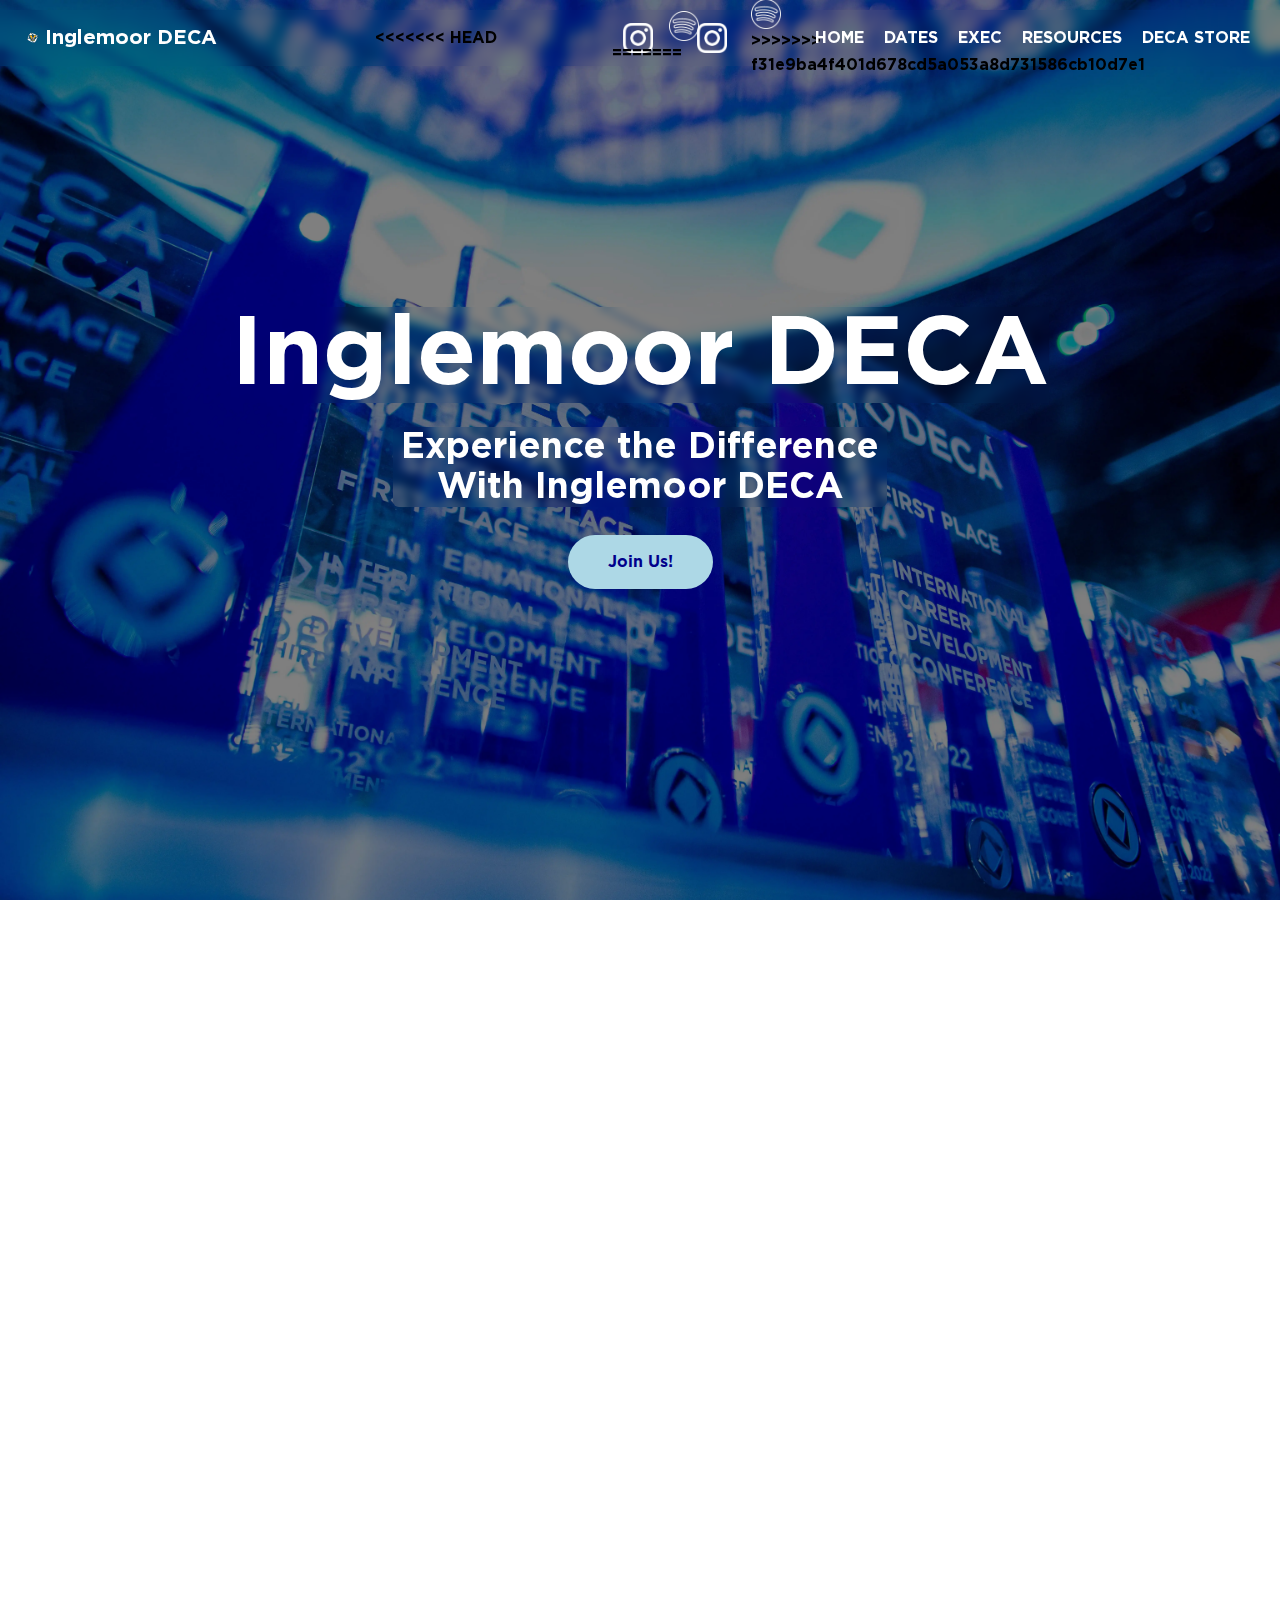
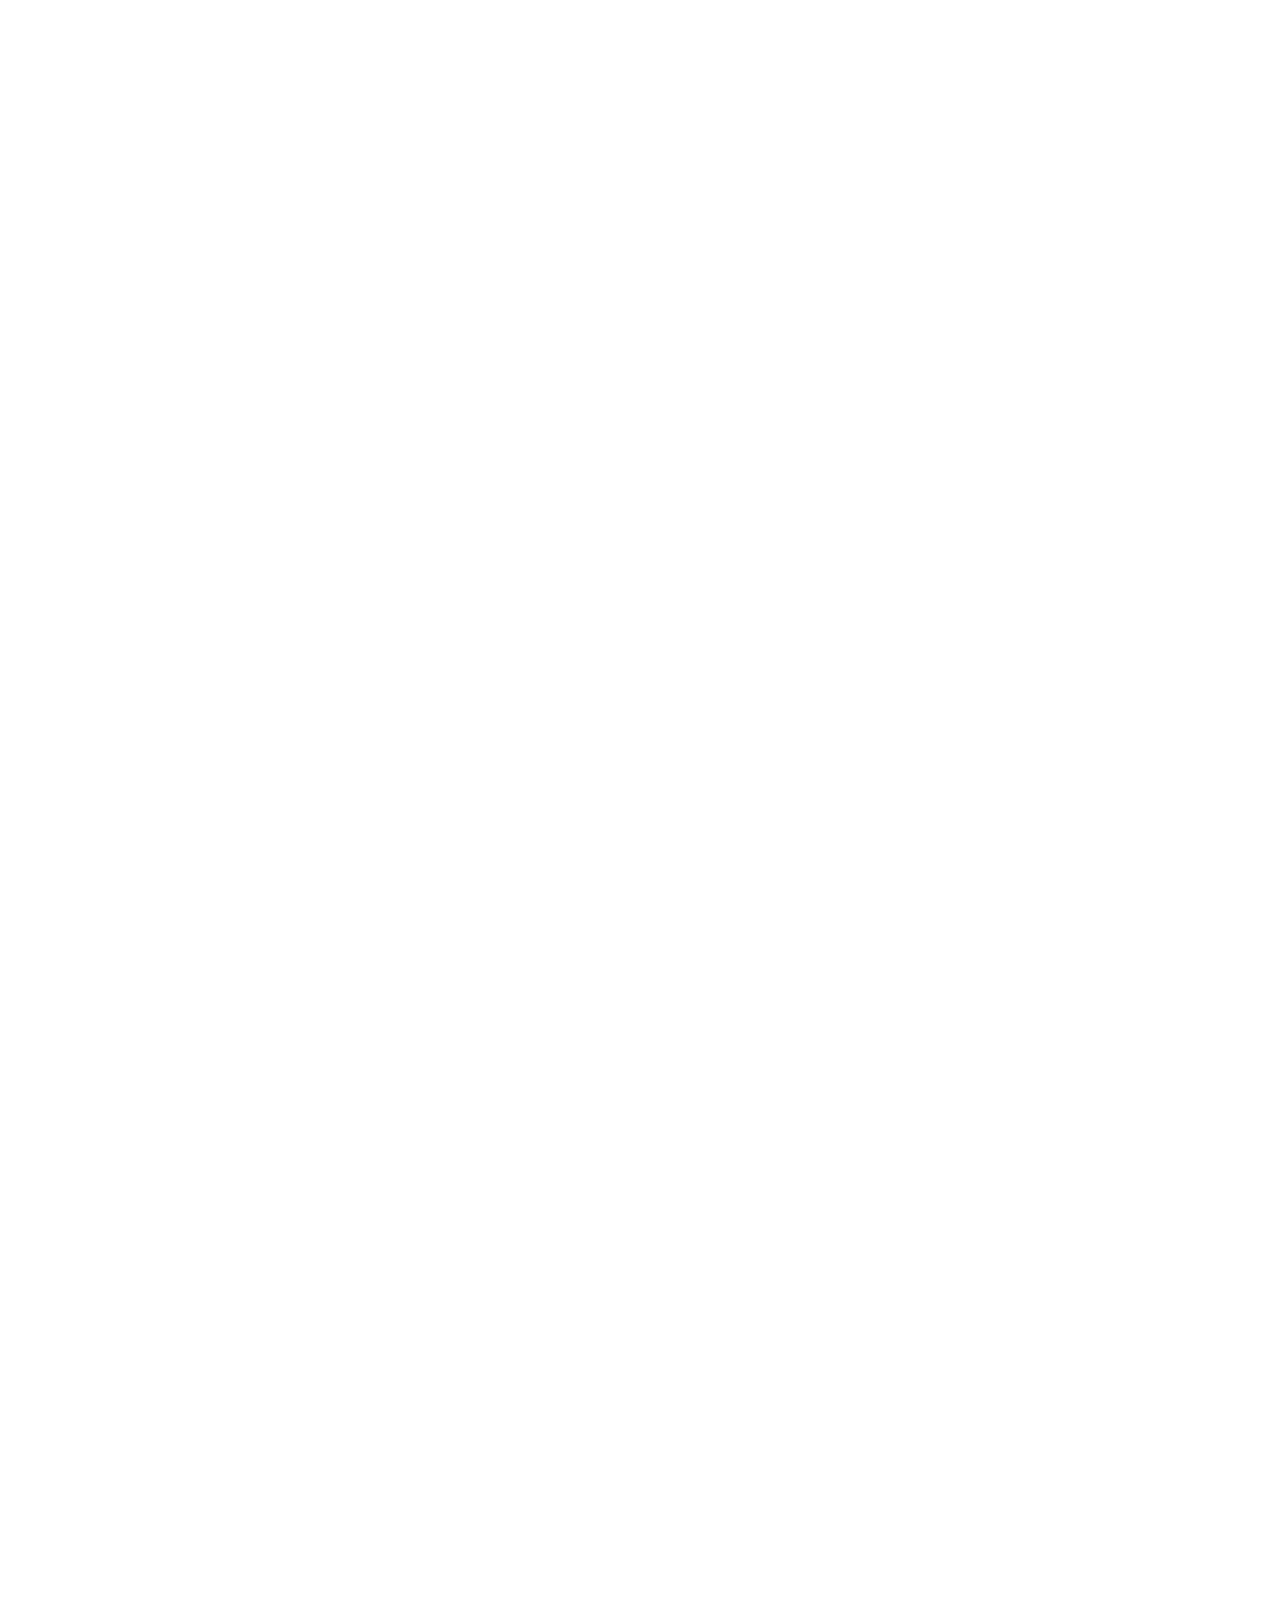
<file: index.html>
<!DOCTYPE html><html lang="en"><head><meta charset="utf-8"><meta name="viewport" content="width=device-width, initial-scale=1.0"><link rel="stylesheet" href="/index.2ced84db.css"><link rel="stylesheet" href="/index.48f6748d.css"><style>html{scroll-behavior:smooth}body{background-image:url(background1.4b692d27.webp);background-repeat:no-repeat;background-size:cover;background-attachment:fixed;margin:0;padding:0;font-family:Gotham Bold,sans-serif}.content{height:100vh;padding:20px;overflow:auto}.reveal{opacity:0;transition:transform 1s,opacity 1s;position:relative;transform:translateY(150px)}.reveal.active{opacity:1;transform:translateY(0)}#important-dates{background-image:url(image.2cb3056f.webp);background-repeat:no-repeat;background-size:cover;background-attachment:fixed}#resources{background-image:url(background3.3cf7fbee.webp);background-repeat:no-repeat;background-size:cover;background-attachment:fixed}#section3{background-color:#00f}.button{color:#00008b;text-align:center;cursor:pointer;background-color:#add8e6;border:none;border-radius:30px;margin:4px 2px;padding:15px 40px;font-family:Gotham Bold,sans-serif;font-size:16px;text-decoration:none;transition:background-color .3s,color .3s;display:inline-block}.small-button{cursor:pointer;background-color:#0000;border:none;outline:none;width:100px;height:100px}.button:hover{color:#fff;background-color:#00008b}.small-image{max-width:100%;max-height:100%}.card{text-align:center;background-color:#fff;border-radius:10px;max-width:275px;margin:auto auto 20px;position:relative;box-shadow:0 4px 8px #0003}.title{color:#1d274f;font-size:18px}a{color:#000;font-size:22px;text-decoration:none}button:hover,a:hover{opacity:.7}.header{z-index:1000;background-color:#0000;padding:10px 0;transition:background-color .3s;position:fixed;top:0;left:0;right:0}.header nav{justify-content:space-between;align-items:center;max-width:100%;padding:0 20px;display:flex}.header ul{align-items:center;margin:0;padding:0;list-style-type:none;display:flex}.header a{color:#fff;text-decoration:none}.solid-background .header{background-color:#1d274f}nav ul{justify-content:center;margin:0;padding:0;list-style-type:none;display:flex}nav ul li{margin:0 10px}nav ul li a{color:#fff;text-transform:uppercase;font-size:16px;text-decoration:none;transition:color .3s}nav ul li a:hover{color:#8ee9e2}.bio-content{opacity:0;z-index:1;background-color:#fff;border-radius:10px;width:100%;max-height:0;transition:max-height 1s cubic-bezier(0,1,0,1),opacity .4s ease-in-out,margin-top .4s ease-in-out;position:absolute;top:100%;left:0;overflow:hidden}.bio-content.active{opacity:1;max-height:2000px;margin-top:-20px;transition:max-height 1s cubic-bezier(0,1,0,1),opacity .4s ease-in-out,margin-top .4s ease-in-out}#bioButton>img{transform-origin:50%}.card-container.active .bio-content{transform:scaleY(1)}.card-container{flex-wrap:wrap;justify-content:space-between;gap:20px;display:flex}.calendar{grid-template-columns:repeat(7,1fr);gap:10px;max-height:-moz-fit-content;max-height:fit-content;margin:10px 0;display:grid}.calendar-day{-webkit-backdrop-filter:blur(4px);color:#fff;background:#ffffff40;border:1px solid #ffffff2e;border-radius:10px;flex-direction:column;justify-content:flex-start;align-items:center;width:100px;height:100px;font-size:.8rem;font-weight:300;display:flex;position:relative;box-shadow:0 8px 32px #1f26875e}.current-day:before{content:"";z-index:-1;color:#fff;background-color:#ffffffb3;border-radius:10px;width:100%;height:100%;position:absolute;top:0;left:0}.days-of-week{color:#fff;grid-template-columns:repeat(7,1fr);gap:88px;max-width:700px;padding:20px;font-size:.9rem;font-weight:700;display:grid}.event-list{text-align:center}.event-link{color:#fff;cursor:pointer;font-size:.9rem;text-decoration:underline}</style></head><body> <header class="header"> <nav class="backdrop-blur-sm flex h-14 items-center w-full"> <div class="flex flex-1 items-center"> <img src="/whitedecalogo.da55548e.webp" style="max-width:7%;height:auto"> <p class="lg:text-xl md:text-lg text-sm text-white" style="font-family:Gotham Bold">Inglemoor DECA</p> </div> <ul class="hidden items-end md:flex"> <<<<<<< HEAD <button class="small-button" onclick="handleButtonClick()"> <img src="/instagramlogo.320f1b1e.webp" style="max-width:30%;height:auto;margin-left:14vh;margin-right:20vh"> </button> <button class="small-button" onclick="spotifyclick()"> <img src="/spotifylogo.45f5ff58.webp" style="max-width:30%;height:auto;margin-left:8vh;margin-right:30vh"> ======= </button><button style="width:30px;margin-right:24px" class="border-2 border-red-400 small-button" onclick="handleButtonClick()"> <img width="30" src="/instagramlogo.320f1b1e.webp"> </button> <button style="width:30px;margin-right:24px" class="small-button w-fit" onclick="handleButtonClick()"> <img width="30" src="/spotifylogo.45f5ff58.webp"> >>>>>>> f31e9ba4f401d678cd5a053a8d731586cb10d7e1 </button> <li class="hidden md:block" style="margin-right:10px"><a href="#home">Home</a></li> <li class="hidden md:block" style="margin-right:10px"><a href="#dates">Dates</a></li> <li class="hidden md:block" style="margin-right:10px"><a href="#team">Exec</a></li> <li class="hidden md:block" style="margin-right:10px"><a href="https://drive.google.com/drive/u/1/folders/1cT06NpDMeBS0UHMZ0a4pTnC7VfV1h9yB" target="_blank">Resources</a></li> <li class="hidden md:block" style="margin-right:10px"><a href="/decastore.html">DECA Store</a></li> </ul> </nav> </header> <div id="home" style="justify-content:center;align-items:center;height:100vh;display:flex"> <div style="text-align:center"> <h1 class="backdrop-blur-sm lg:text-6xl text-4xl text-white xl:text-8xl" style="font-family:Gotham Bold"> Inglemoor DECA</h1> <p class="backdrop-blur-sm lg:text-4xl mx-auto my-6 px-2 rounded-md text-2xl text-white w-fit xl:text-4xl" style="font-family:Gotham Bold"> Experience the Difference<br> With Inglemoor DECA </p> <a href="https://docs.google.com/forms/d/e/1FAIpQLSc2H6q51P586y4rGRyLnhIHErvByI6XdgyVdN3N23IqFQei8Q/viewform"> <button class="button"> Join Us! </button> </a> </div>  </div> <section id="dates" class="flex flex-col h-fit reveal"> <div style="justify-content:center;align-items:center;display:flex"> <h1 class="text-center" style="color:#fff;font-family:Gotham Bold;font-size:40px">Important Dates</h1> </div> <h2 class="text-center" style="color:#fff;font-family:Gotham Bold;font-size:20px">Meeting Slides Are Linked On the Calendar!</h2>      <h1 class="text-2xl text-center" style="color:#fff" id="currentMonthYear"></h1> <div class="flex-col hidden justify-center md:flex mx-auto overflow-hidden"> <div class="backdrop-blur-lg flex gap-20 h-full mt-10 pl-8 text-white"> <div>Sun</div> <div>Mon</div> <div>Tue</div> <div>Wed</div> <div>Thu</div> <div>Fri</div> <div>Sat</div> </div> <div class="backdrop-blur-lg calendar container h-full hidden md:flex min-w-full px-4 py-2 rounded-lg" id="calendar"> </div> </div> <ul id="mobilecalendar" class="container flex flex-col gap-y-2 h-full mb-4 md:hidden min-w-full"> </ul> </section> <section id="team" class="border-green-400 h-full mt-40 reveal scroll-mt-14"> <div style="justify-content:center;align-items:center;display:flex"> <h1 style="color:#fff;font-family:Gotham Bold;font-size:40px">DECA Executive Team</h1> </div> <div class="[&>div]:outline-amber-400 card-container h-fit hover:[&>div]:outline-2"> <div class="card hover:outline-8 outline-amber-400 outline-offset-2"> <img src="/whitedecalogo.da55548e.webp" style="width:100%"> <h1 style="color:#1d274f;font-family:Gotham Bold">Emily Mo</h1> <p class="title">Co-President</p> <button class="small-button" id="emailButton;" style="justify-content:left"> <img loading="lazy" src="/emailicon.27ba0c97.webp" style="max-width:50%;height:auto"> </button> <button class="small-button" id="bioButton" onclick="toggleBioBox(this)" style="justify-content:right"> <img loading="lazy" src="/bioicon.36aaa573.svg" style="max-width:50%;height:auto"> </button> <div class="bio-content" id="bioBox">   <p style="color:#1d274f;text-align:left;padding:20px;font-family:Gotham Bold"> My name is Emily Mo, a Senior at Inglemoor High School. I’ve been in DECA all of high school and have competed entirely in finance-related events: Financial Consulting during my Freshman year and Financial Services in the later two. Through these competitions, I’ve traveled to places from Atlanta, Georgia, to Orlando, Florida. At each conference, I was able to make friends, develop new skills, and get a step closer to becoming the Finance Bro I aspire to be. Besides DECA, I enjoy watching Chinese Drama, listening to music, eating fruits, and doing martial arts(kungfu!🐼). If you share any of these hobbies or have any questions, please approach me anytime- I love children and can’t wait to meet you all this year. </p> </div> </div> <div class="card"> <img src="/whitedecalogo.da55548e.webp" style="width:100%"> <h1 style="color:#1d274f;font-family:Gotham Bold">Abhinav Akkiraju</h1> <p class="title">Co-President</p> <button class="small-button" id="emailButton;" style="justify-content:left"> <img loading="lazy" src="/emailicon.27ba0c97.webp" style="max-width:50%;height:auto"> </button> <button class="small-button" id="bioButton" onclick="toggleBioBox(this)" style="justify-content:right"> <img loading="lazy" src="/bioicon.36aaa573.svg" style="max-width:50%;height:auto"> </button> <div class="bio-content" id="bioBox">   <p style="color:#1d274f;text-align:left;padding:20px;font-family:Gotham Bold"> abhinav was too busy to write a bio for us ;-; </p> </div> </div> <div class="card"> <img src="/whitedecalogo.da55548e.webp" style="width:100%"> <h1 style="color:#1d274f;font-family:Gotham Bold">Bennett Ye</h1> <p class="title">Director of Competition</p> <button class="small-button" id="emailButton;" style="justify-content:left"> <img loading="lazy" src="/emailicon.27ba0c97.webp" style="max-width:50%;height:auto"> </button> <button class="small-button" id="bioButton" onclick="toggleBioBox(this)" style="justify-content:right"> <img loading="lazy" src="/bioicon.36aaa573.svg" style="max-width:50%;height:auto"> </button> <div class="bio-content" id="bioBox">   <p style="color:#1d274f;text-align:left;padding:20px;font-family:Gotham Bold"> Hello hello, this is Bennett. I’m currently a senior and this is my third year in DECA (I started in my sophomore year but I regret not starting sooner). I’m huge classical music and fine arts fan (let me know what your favorite piano piece is :D) as well as the definition of STEM kid, so feel free to reach out! As for DECA, my work primarily focuses on getting you guys prepared for competitions and providing resources for you so we can keep Inglemoor DECA on top. My main expertise with events is anything prepared, particularly Innovation Plan and IMC events. If you need ICDC-winning advice, I’m your guy. Best of luck to all of you and I’ll see you around! </p> </div> </div> <div class="card"> <img src="/whitedecalogo.da55548e.webp" style="width:100%"> <h1 style="color:#1d274f;font-family:Gotham Bold">Klaira Zhang</h1> <p class="title">Director of Fundraising</p> <button class="small-button" id="emailButton;" style="justify-content:left"> <img loading="lazy" src="/emailicon.27ba0c97.webp" style="max-width:50%;height:auto"> </button> <button class="small-button" id="bioButton" onclick="toggleBioBox(this)" style="justify-content:right"> <img loading="lazy" src="/bioicon.36aaa573.svg" style="max-width:50%;height:auto"> </button> <div class="bio-content" id="bioBox">   <p style="color:#1d274f;text-align:left;padding:20px;font-family:Gotham Bold"> My name is Klaira, I’m a senior, and this is my third year serving on the Inglemoor DECA executive team. Last year, I achieved my elementary self’s goal in high school of traveling to a Disney park through DECA when I attended the international conference in Orlando, FL. This year, ICDC is at Disneyland in Anaheim, CA and I hope to be able to attend again! I specialize in marketing roleplays, my favorite event being Food Marketing. DECA has always been my favorite high school club, and offers so many great opportunities from networking and meeting new friends to showcasing your creativity and improving your presentation skills. I hope you have a great time with Inglemoor DECA and I look forward to getting to know you soon! </p> </div> </div> <br> <div class="card"> <img src="/whitedecalogo.da55548e.webp" style="width:100%"> <h1 style="color:#1d274f;font-family:Gotham Bold">Daniel Su</h1> <p class="title">Director of Public Relations</p> <button class="small-button" id="emailButton;" style="justify-content:left"> <img loading="lazy" src="/emailicon.27ba0c97.webp" style="max-width:50%;height:auto"> </button> <button class="small-button" id="bioButton" onclick="toggleBioBox(this)" style="justify-content:right"> <img loading="lazy" src="/bioicon.36aaa573.svg" style="max-width:50%;height:auto"> </button> <div class="bio-content" id="bioBox">   <p style="color:#1d274f;text-align:left;padding:20px;font-family:Gotham Bold"> I’m Daniel and I’m going to be a junior next year. I’m a big fan of listening to music, playing sports, and hanging out with friends. Even after failing my first two years at area, I made it to ICDC top 10 in my event. </p> </div> </div> <div class="card"> <img src="/whitedecalogo.da55548e.webp" style="width:100%"> <h1 style="color:#1d274f;font-family:Gotham Bold">Nadia Teng</h1> <p class="title">Event Coordinator</p> <button class="small-button" id="emailButton;" style="justify-content:left"> <img loading="lazy" src="/emailicon.27ba0c97.webp" style="max-width:50%;height:auto"> </button> <button class="small-button" id="bioButton" onclick="toggleBioBox(this)" style="justify-content:right"> <img loading="lazy" src="/bioicon.36aaa573.svg" style="max-width:50%;height:auto"> </button> <div class="bio-content" id="bioBox">   <p style="color:#1d274f;text-align:left;padding:20px;font-family:Gotham Bold"> Hello, Nadia here :) I’m currently a (semi-retired) competitive table tennis athlete who happens to be allergic to four types of meat. Also a big music person- if you’re a fan of wave to earth, keshi, Laufey, or Luke Chiang, I would love to be your friend and share my playlists with you. Workwise, my contributions to the exec team involve organizing late nights and special DECA events like my title says. Being a senior DECA student, my expertise falls in the Hospitality and Tourism field but also SUBP (Start-up Business Plan) so reach out if you ever need help! Inglemoor DECA has been one of the highlights of my high school career so consider coming for the suits and staying for the friends and core memories. Hope to see you around! ^^ </p> </div> </div> <div class="card"> <img src="/whitedecalogo.da55548e.webp" style="width:100%"> <h1 style="color:#1d274f;font-family:Gotham Bold">Caroline Sheehan</h1> <p class="title">Co-Retail Manager</p> <button class="small-button" id="emailButton;" style="justify-content:left"> <img loading="lazy" src="/emailicon.27ba0c97.webp" style="max-width:50%;height:auto"> </button> <button class="small-button" id="bioButton" onclick="toggleBioBox(this)" style="justify-content:right"> <img loading="lazy" src="/bioicon.36aaa573.svg" style="max-width:50%;height:auto"> </button> <div class="bio-content" id="bioBox">   <p style="color:#1d274f;text-align:left;padding:20px;font-family:Gotham Bold"> My name is Caroline Sheehan, and I am a senior at Inglemoor High School! I’ve been in DECA since my freshman year and it has always been my favorite club. My favorite events to compete in are anything that’s prepared (I did a role play my freshman year, let's just say it was not for me). I’ve met so many people from DECA not only just in Inglemoor DECA but also other chapters all around the country! DECA has helped me so much with my public speaking skills and has created some awesome networking opportunities for me! Other stuff I love to do besides DECA: soccer, reading, eating, listening to music, and hanging out with my friends. DECA can be hard but has taught me so many valuable lessons and life skills so don’t be afraid to reach out for advice! Don’t forget to stop by and visit Izzy and I at the DECA store we’re open Monday, Tuesday, Friday and sometimes in the morning 😉. </p> </div> </div> <div class="card"> <img src="/whitedecalogo.da55548e.webp" style="width:100%"> <h1 style="color:#1d274f;font-family:Gotham Bold">Izzy Baquian</h1> <p class="title">Co-Retail Manager</p> <button class="small-button" id="emailButton;" style="justify-content:left"> <img loading="lazy" src="/emailicon.27ba0c97.webp" style="max-width:50%;height:auto"> </button> <button class="small-button" id="bioButton" onclick="toggleBioBox(this)" style="justify-content:right"> <img loading="lazy" src="/bioicon.36aaa573.svg" style="max-width:50%;height:auto"> </button> <div class="bio-content" id="bioBox">   <p style="color:#1d274f;text-align:left;padding:20px;font-family:Gotham Bold"> Hey I’m Izzy and I am a senior at Inglemoor this year! This is my third year doing DECA and I highly recommend it for anyone in any grade. It’s not only taught me a lot about business and marketing but also other important skills like teamwork and public speaking. One of my favorite things about DECA is there is a spot for everyone. From fashion to sports and entertainment, you’ll be able to find an event that you’ll enjoy. I have competed in Hospitality and Tourism Professional Selling, and Start Up Business so feel free to reach out if you are interested or need help with either event! Outside of DECA I love to play soccer, go thrifting, listen to music, bake yummy desserts, and play spikeball. Come stop by and say hi to Caroline and I in the DECA store and pick up a d </p> </div> </div> <br> <div class="card"> <img src="/whitedecalogo.da55548e.webp" style="width:100%"> <h1 style="color:#1d274f;font-family:Gotham Bold">Lillie Tsegay</h1> <p class="title">Senior Class Representative</p> <button class="small-button" id="emailButton;" style="justify-content:left"> <img loading="lazy" src="/emailicon.27ba0c97.webp" style="max-width:50%;height:auto"> </button> <button class="small-button" id="bioButton" onclick="toggleBioBox(this)" style="justify-content:right"> <img loading="lazy" src="/bioicon.36aaa573.svg" style="max-width:50%;height:auto"> </button> <div class="bio-content" id="bioBox">   <p style="color:#1d274f;text-align:left;padding:20px;font-family:Gotham Bold"> </p> </div> </div> <div class="card"> <img src="/whitedecalogo.da55548e.webp" style="width:100%"> <h1 style="color:#1d274f;font-family:Gotham Bold">Megan Liao</h1> <p class="title">Junior Class Representative</p> <button class="small-button" id="emailButton;" style="justify-content:left"> <img loading="lazy" src="/emailicon.27ba0c97.webp" style="max-width:50%;height:auto"> </button> <button class="small-button" id="bioButton" onclick="toggleBioBox(this)" style="justify-content:right"> <img loading="lazy" src="/bioicon.36aaa573.svg" style="max-width:50%;height:auto"> </button> <div class="bio-content" id="bioBox">   <p style="color:#1d274f;text-align:left;padding:20px;font-family:Gotham Bold"> My name is Megan Liao, a Junior at Inglemoor High School. I've been a member of DECA throughout high school but recently became more involved in my Sophomore year, competing in Entrepreneurship and Marketing. Going into high school, I never really took clubs seriously 💀. However, attending the DECA conferences from Area to Internationals has allowed me to find a strong sense of community, gain new skills, and meet many amazing people. Aside from DECA, I love listening to music, lifting, gaming, and spending time with friends in my free time. I know that DECA can feel overwhelming and confusing (literally my Freshman year), so feel free to reach out to me for anything. I look forward to meeting you all! </p> </div> </div> <div class="card"> <img src="/whitedecalogo.da55548e.webp" style="width:100%"> <h1 style="color:#1d274f;font-family:Gotham Bold">Amy Zhao</h1> <p class="title">Sophomore Class Representative</p> <button class="small-button" id="emailButton;" style="justify-content:left"> <img loading="lazy" src="/emailicon.27ba0c97.webp" style="max-width:50%;height:auto"> </button> <button class="small-button" id="bioButton" onclick="toggleBioBox(this)" style="justify-content:right"> <img loading="lazy" src="/bioicon.36aaa573.svg" style="max-width:50%;height:auto"> </button> <div class="bio-content" id="bioBox">   <p style="color:#1d274f;text-align:left;padding:20px;font-family:Gotham Bold"> My name is Amy, and I am a sophomore at Inglemoor. The DECA event I competed in during my freshman year was Start-Up Business Plan, which I somehow won first place at Area for. Thanks to DECA, I got to make new friends, bond with other students, learn from my mentors, and have an excuse to walk around the mall wearing a business suit. Outside of school, I enjoy writing, dancing, tutoring, and obsessing over boba. As your sophomore representative, I will be focused on making DECA a blast for you. This includes organizing special events and convincing as many people as possible to join DECA, because DECA rocks and so do you! I look forward to meeting you! </p> </div> </div> </div> </section> <script>document.addEventListener("DOMContentLoaded",function(){let e=document.querySelectorAll(".reveal");function t(){for(let t=0;t<e.length;t++){let n=window.innerHeight,d=e[t].getBoundingClientRect().top;d<n-150&&e[t].classList.add("active")}}window.addEventListener("scroll",t),t()});</script> <script></script> <script></script> <script></script> <script>window.toggleBioBox=function(t){var e=t.nextElementSibling,i=e.classList.contains("active")?180:0;e.classList.toggle("active"),t.firstElementChild.style.transition="transform 0.3s ease-in-out",t.firstElementChild.style.transform=`rotate(${180-i}deg)`};</script> <script>// Function to add/remove class based on scroll position
// Add a scroll event listener
window.addEventListener("scroll",function(){let e=document.querySelector(".header"),d=document.body,o=window.scrollY;o>e.clientHeight?d.classList.add("solid-background"):d.classList.remove("solid-background")});</script> <script>const e=new Date,t=e.getMonth(),n=e.getFullYear();document.getElementById("currentMonthYear").textContent=`${["January","February","March","April","May","June","July","August","September","October","November","December"][t]} ${n}`;const a=new Date(n,t+1,0).getDate(),l=new Date(n,t,1).getDay(),c=document.getElementById("calendar");for(let e=0;e<l;e++){let e=document.createElement("div");c.appendChild(e)}for(let e=1;e<=a;e++){let t=document.createElement("div");t.className="calendar-day";let n=document.createElement("div");n.textContent=e,t.appendChild(n),c.appendChild(t)}const r=document.querySelectorAll(".calendar-day"),d={13:["<a class='event-link' href='https://www.canva.com/design/DAFrrX7rTVc/v3TcNMAxsb7I3SAElZllRQ/edit?utm_content=DA[…]m_campaign=designshare&utm_medium=link2&utm_source=sharebutton'>First Interest Meeting!</a>"],20:["<a class='event-link' href='https://www.canva.com/design/DAFrrX7rTVc/v3TcNMAxsb7I3SAElZllRQ/edit?utm_content=DA[…]m_campaign=designshare&utm_medium=link2&utm_source=sharebutton'>Second Interest Meeting!</a>"]},m=document.getElementById("mobilecalendar");for(let e=1;e<=31;++e)if(d[e]){let t=document.createElement("li");t.className="event-list",t.innerHTML=d[e],m.appendChild(t)}r.forEach(e=>{let t=e.textContent;if(d[t]){let n=document.createElement("div");n.className="event-list",d[t].forEach(e=>{let t=document.createElement("div");t.className="event",t.innerHTML=e,n.appendChild(t)}),e.appendChild(n)}});</script> </body></html>
</file>
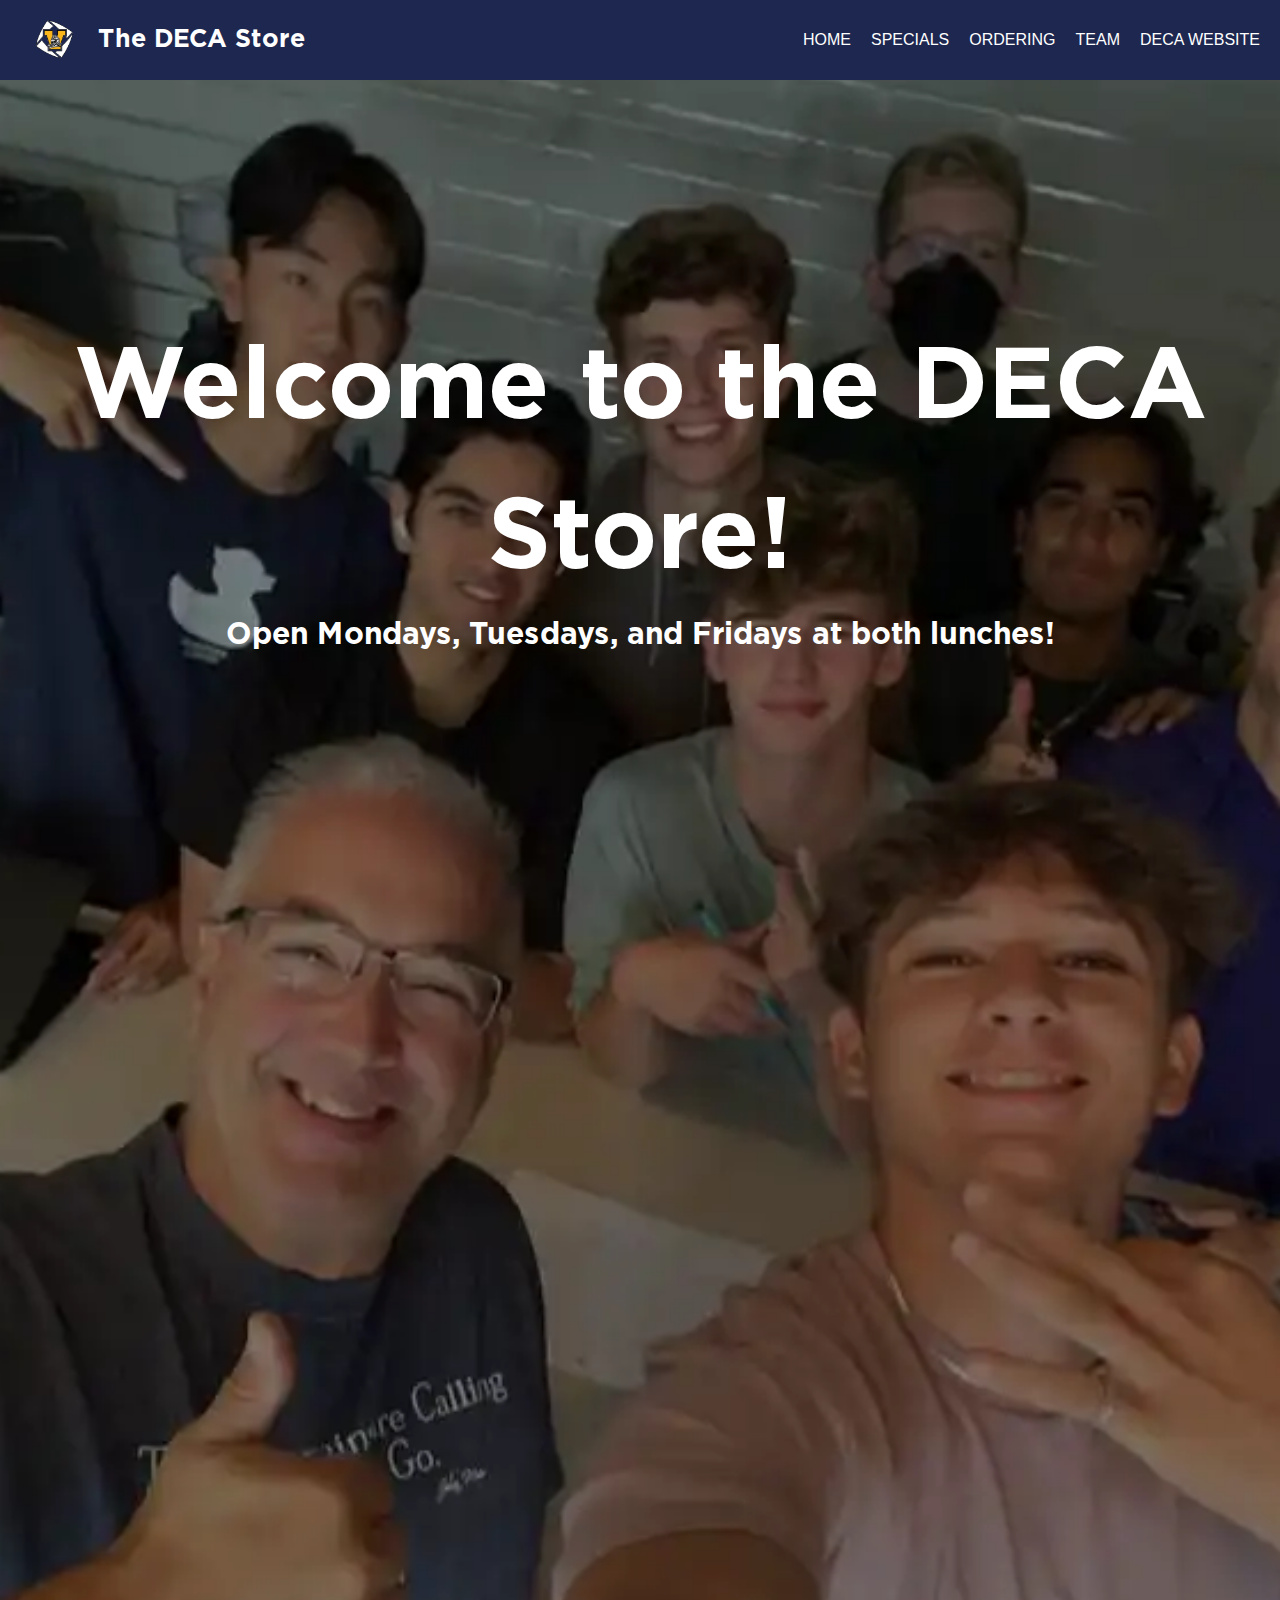
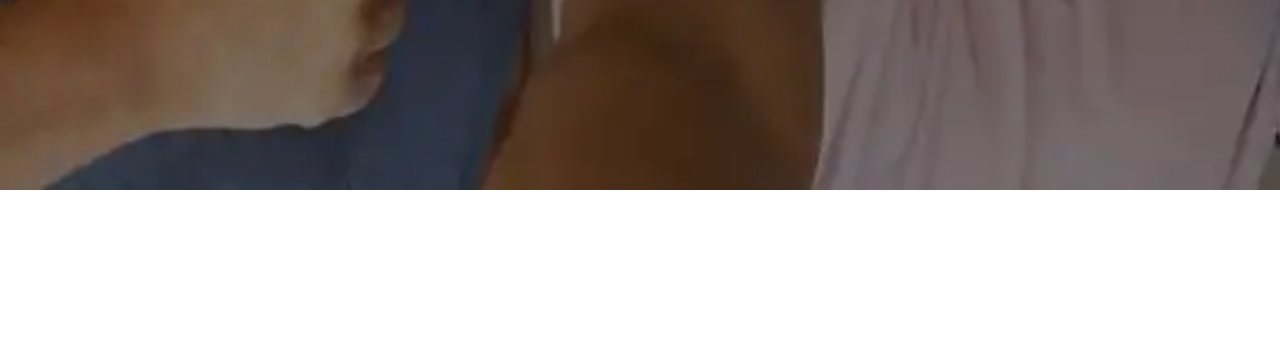
<file: decastore.html>
<!DOCTYPE html><html lang="en"><head><meta charset="utf-8"><meta name="viewport" content="width=device-width, initial-scale=1.0"><title>Inglemoor DECA Store</title><link rel="stylesheet" href="/index.2ced84db.css"><link rel="stylesheet" href="/index.48f6748d.css"><style>body{background-image:url(decastorebg.350d4feb.webp);background-position:top;background-repeat:no-repeat;background-size:cover;margin:0;padding:0;font-family:Gotham_Bold,sans-serif}.content{height:100vh;padding:20px;overflow:auto}.reveal{opacity:0;transition:transform 1s,opacity 1s;position:relative;transform:translateY(150px)}.reveal.active{opacity:1;transform:translateY(0)}#important-dates{background-image:url(image.2cb3056f.webp);background-repeat:no-repeat;background-size:cover;background-attachment:fixed}#resources{background-image:url(background3.3cf7fbee.webp);background-repeat:no-repeat;background-size:cover;background-attachment:fixed}#section3{background-color:#00f}.button{color:#00008b;text-align:center;cursor:pointer;background-color:#add8e6;border:none;border-radius:30px;margin:4px 2px;padding:15px 40px;font-family:Gotham Bold,sans-serif;font-size:16px;text-decoration:none;transition:background-color .3s,color .3s;display:inline-block}.small-button{cursor:pointer;background-color:#0000;border:none;outline:none;width:100px;height:100px}.button:hover{color:#fff;background-color:#00008b}.small-image{max-width:100%;max-height:100%}header{background-color:#1d274f;padding:10px}nav ul{justify-content:center;margin:0;padding:0;list-style-type:none;display:flex}nav ul li{margin:0 10px}nav ul li a{color:#fff;text-transform:uppercase;font-size:16px;text-decoration:none;transition:color .3s}nav ul li a:hover{color:#8ee9e2}</style></head><body> <header> <nav style="align-items:center;display:flex"> <img src="/whitedecalogo.da55548e.webp" style="max-width:7%;height:auto"> <p style="color:#fff;font-family:Gotham Bold;font-size:25px" "> The DECA Store </p> <ul style="margin:0 0 0 auto;padding:0;list-style-type:none;display:flex"> <li style="margin-right:10px"><a href="#home">Home</a></li> <li style="margin-right:10px"><a href="#specials">Specials</a></li> <li style="margin-right:10px"><a href="#ordering">Ordering</a></li> <li style="margin-right:10px"><a href="#team">Team</a></li> <li style="margin-right:10px"><a href="/index.html">DECA Website</a></li> </ul> </nav> </header> <div id="home" style="justify-content:center;align-items:center;height:90vh;display:flex"> <div style="text-align:center"> <h1 style="color:#fff;font-family:Gotham Bold;font-size:100px">Welcome to the DECA Store!</h1> <p style="color:#fff;font-family:Gotham Bold;font-size:30px"> Open Mondays, Tuesdays, and Fridays at both lunches! </p> </div>  </div> <section id="specials" class="content reveal"> <div style="justify-content:center;align-items:center;display:flex"> <h1 style="color:#fff;font-family:Gotham Bold;font-size:40px">Specials</h1> </div> </section>  <script>document.addEventListener("DOMContentLoaded",function(){let e=document.querySelectorAll(".reveal");function t(){for(let t=0;t<e.length;t++){let n=window.innerHeight,d=e[t].getBoundingClientRect().top;d<n-150&&e[t].classList.add("active")}}window.addEventListener("scroll",t),t()});</script> </body></html>
</file>
<file: index.2ced84db.css>
*,:before,:after{box-sizing:border-box;border:0 solid #e5e7eb}:before,:after{--tw-content:""}html{-webkit-text-size-adjust:100%;tab-size:4;font-feature-settings:normal;font-variation-settings:normal;font-family:ui-sans-serif,system-ui,-apple-system,BlinkMacSystemFont,Segoe UI,Roboto,Helvetica Neue,Arial,Noto Sans,sans-serif,Apple Color Emoji,Segoe UI Emoji,Segoe UI Symbol,Noto Color Emoji;line-height:1.5}body{line-height:inherit;margin:0}hr{color:inherit;border-top-width:1px;height:0}abbr:where([title]){-webkit-text-decoration:underline dotted;text-decoration:underline dotted}h1,h2,h3,h4,h5,h6{font-size:inherit;font-weight:inherit}a{color:inherit;-webkit-text-decoration:inherit;-webkit-text-decoration:inherit;text-decoration:inherit}b,strong{font-weight:bolder}code,kbd,samp,pre{font-family:ui-monospace,SFMono-Regular,Menlo,Monaco,Consolas,Liberation Mono,Courier New,monospace;font-size:1em}small{font-size:80%}sub,sup{vertical-align:baseline;font-size:75%;line-height:0;position:relative}sub{bottom:-.25em}sup{top:-.5em}table{text-indent:0;border-color:inherit;border-collapse:collapse}button,input,optgroup,select,textarea{font-feature-settings:inherit;font-variation-settings:inherit;font-family:inherit;font-size:100%;font-weight:inherit;line-height:inherit;color:inherit;margin:0;padding:0}button,select{text-transform:none}button,[type=button],[type=reset],[type=submit]{-webkit-appearance:button;background-color:#0000;background-image:none}:-moz-focusring{outline:auto}:-moz-ui-invalid{box-shadow:none}progress{vertical-align:baseline}::-webkit-inner-spin-button{height:auto}::-webkit-outer-spin-button{height:auto}[type=search]{-webkit-appearance:textfield;outline-offset:-2px}::-webkit-search-decoration{-webkit-appearance:none}::-webkit-file-upload-button{-webkit-appearance:button;font:inherit}summary{display:list-item}blockquote,dl,dd,h1,h2,h3,h4,h5,h6,hr,figure,p,pre{margin:0}fieldset{margin:0;padding:0}legend{padding:0}ol,ul,menu{margin:0;padding:0;list-style:none}dialog{padding:0}textarea{resize:vertical}input::-moz-placeholder{opacity:1;color:#9ca3af}textarea::-moz-placeholder{opacity:1;color:#9ca3af}input::placeholder,textarea::placeholder{opacity:1;color:#9ca3af}button,[role=button]{cursor:pointer}:disabled{cursor:default}img,svg,video,canvas,audio,iframe,embed,object{vertical-align:middle;display:block}img,video{max-width:100%;height:auto}[hidden]{display:none}*,:before,:after,::backdrop{--tw-border-spacing-x:0;--tw-border-spacing-y:0;--tw-translate-x:0;--tw-translate-y:0;--tw-rotate:0;--tw-skew-x:0;--tw-skew-y:0;--tw-scale-x:1;--tw-scale-y:1;--tw-pan-x: ;--tw-pan-y: ;--tw-pinch-zoom: ;--tw-scroll-snap-strictness:proximity;--tw-gradient-from-position: ;--tw-gradient-via-position: ;--tw-gradient-to-position: ;--tw-ordinal: ;--tw-slashed-zero: ;--tw-numeric-figure: ;--tw-numeric-spacing: ;--tw-numeric-fraction: ;--tw-ring-inset: ;--tw-ring-offset-width:0px;--tw-ring-offset-color:#fff;--tw-ring-color:#3b82f680;--tw-ring-offset-shadow:0 0 #0000;--tw-ring-shadow:0 0 #0000;--tw-shadow:0 0 #0000;--tw-shadow-colored:0 0 #0000;--tw-blur: ;--tw-brightness: ;--tw-contrast: ;--tw-grayscale: ;--tw-hue-rotate: ;--tw-invert: ;--tw-saturate: ;--tw-sepia: ;--tw-drop-shadow: ;--tw-backdrop-blur: ;--tw-backdrop-brightness: ;--tw-backdrop-contrast: ;--tw-backdrop-grayscale: ;--tw-backdrop-hue-rotate: ;--tw-backdrop-invert: ;--tw-backdrop-opacity: ;--tw-backdrop-saturate: ;--tw-backdrop-sepia: }.container{width:100%}@media (width>=640px){.container{max-width:640px}}@media (width>=768px){.container{max-width:768px}}@media (width>=1024px){.container{max-width:1024px}}@media (width>=1280px){.container{max-width:1280px}}@media (width>=1536px){.container{max-width:1536px}}.visible{visibility:visible}.fixed{position:fixed}.absolute{position:absolute}.relative{position:relative}.z-10{z-index:10}.mx-auto{margin-left:auto;margin-right:auto}.my-6{margin-top:1.5rem;margin-bottom:1.5rem}.my-4{margin-top:1rem;margin-bottom:1rem}.mt-40{margin-top:10rem}.mt-10{margin-top:2.5rem}.mb-4{margin-bottom:1rem}.flex{display:flex}.table{display:table}.grid{display:grid}.hidden{display:none}.h-14{height:3.5rem}.h-fit{height:-moz-fit-content;height:fit-content}.h-full{height:100%}.h-\[2000px\]{height:2000px}.h-\[5000px\]{height:5000px}.min-h-full{min-height:100%}.w-fit{width:-moz-fit-content;width:fit-content}.w-full{width:100%}.min-w-full{min-width:100%}.flex-1{flex:1}.transform{transform:translate(var(--tw-translate-x),var(--tw-translate-y))rotate(var(--tw-rotate))skewX(var(--tw-skew-x))skewY(var(--tw-skew-y))scaleX(var(--tw-scale-x))scaleY(var(--tw-scale-y))}.scroll-mt-14{scroll-margin-top:3.5rem}.flex-col{flex-direction:column}.flex-wrap{flex-wrap:wrap}.items-end{align-items:flex-end}.items-center{align-items:center}.justify-center{justify-content:center}.gap-20{gap:5rem}.gap-y-2{row-gap:.5rem}.overflow-hidden{overflow:hidden}.overflow-y-auto{overflow-y:auto}.overflow-x-hidden{overflow-x:hidden}.rounded-lg{border-radius:.5rem}.rounded-md{border-radius:.375rem}.border{border-width:1px}.border-2{border-width:2px}.border-green-400{--tw-border-opacity:1;border-color:rgb(74 222 128/var(--tw-border-opacity))}.border-red-400{--tw-border-opacity:1;border-color:rgb(248 113 113/var(--tw-border-opacity))}.border-blue-400{--tw-border-opacity:1;border-color:rgb(96 165 250/var(--tw-border-opacity))}.bg-blue-400{--tw-bg-opacity:1;background-color:rgb(96 165 250/var(--tw-bg-opacity))}.bg-white{--tw-bg-opacity:1;background-color:rgb(255 255 255/var(--tw-bg-opacity))}.px-2{padding-left:.5rem;padding-right:.5rem}.px-4{padding-left:1rem;padding-right:1rem}.px-8{padding-left:2rem;padding-right:2rem}.py-2{padding-top:.5rem;padding-bottom:.5rem}.py-4{padding-top:1rem;padding-bottom:1rem}.pl-8{padding-left:2rem}.pb-96{padding-bottom:24rem}.text-center{text-align:center}.text-2xl{font-size:1.5rem;line-height:2rem}.text-4xl{font-size:2.25rem;line-height:2.5rem}.text-sm{font-size:.875rem;line-height:1.25rem}.uppercase{text-transform:uppercase}.text-white{--tw-text-opacity:1;color:rgb(255 255 255/var(--tw-text-opacity))}.underline{text-decoration-line:underline}.outline{outline-style:solid}.outline-offset-2{outline-offset:2px}.outline-amber-400{outline-color:#fbbf24}.blur{--tw-blur:blur(8px);filter:var(--tw-blur)var(--tw-brightness)var(--tw-contrast)var(--tw-grayscale)var(--tw-hue-rotate)var(--tw-invert)var(--tw-saturate)var(--tw-sepia)var(--tw-drop-shadow)}.drop-shadow{--tw-drop-shadow:drop-shadow(0 1px 2px #0000001a)drop-shadow(0 1px 1px #0000000f);filter:var(--tw-blur)var(--tw-brightness)var(--tw-contrast)var(--tw-grayscale)var(--tw-hue-rotate)var(--tw-invert)var(--tw-saturate)var(--tw-sepia)var(--tw-drop-shadow)}.filter{filter:var(--tw-blur)var(--tw-brightness)var(--tw-contrast)var(--tw-grayscale)var(--tw-hue-rotate)var(--tw-invert)var(--tw-saturate)var(--tw-sepia)var(--tw-drop-shadow)}.backdrop-blur-lg{--tw-backdrop-blur:blur(16px);-webkit-backdrop-filter:var(--tw-backdrop-blur)var(--tw-backdrop-brightness)var(--tw-backdrop-contrast)var(--tw-backdrop-grayscale)var(--tw-backdrop-hue-rotate)var(--tw-backdrop-invert)var(--tw-backdrop-opacity)var(--tw-backdrop-saturate)var(--tw-backdrop-sepia);backdrop-filter:var(--tw-backdrop-blur)var(--tw-backdrop-brightness)var(--tw-backdrop-contrast)var(--tw-backdrop-grayscale)var(--tw-backdrop-hue-rotate)var(--tw-backdrop-invert)var(--tw-backdrop-opacity)var(--tw-backdrop-saturate)var(--tw-backdrop-sepia)}.backdrop-blur-sm{--tw-backdrop-blur:blur(4px);-webkit-backdrop-filter:var(--tw-backdrop-blur)var(--tw-backdrop-brightness)var(--tw-backdrop-contrast)var(--tw-backdrop-grayscale)var(--tw-backdrop-hue-rotate)var(--tw-backdrop-invert)var(--tw-backdrop-opacity)var(--tw-backdrop-saturate)var(--tw-backdrop-sepia);backdrop-filter:var(--tw-backdrop-blur)var(--tw-backdrop-brightness)var(--tw-backdrop-contrast)var(--tw-backdrop-grayscale)var(--tw-backdrop-hue-rotate)var(--tw-backdrop-invert)var(--tw-backdrop-opacity)var(--tw-backdrop-saturate)var(--tw-backdrop-sepia)}.backdrop-filter{-webkit-backdrop-filter:var(--tw-backdrop-blur)var(--tw-backdrop-brightness)var(--tw-backdrop-contrast)var(--tw-backdrop-grayscale)var(--tw-backdrop-hue-rotate)var(--tw-backdrop-invert)var(--tw-backdrop-opacity)var(--tw-backdrop-saturate)var(--tw-backdrop-sepia);backdrop-filter:var(--tw-backdrop-blur)var(--tw-backdrop-brightness)var(--tw-backdrop-contrast)var(--tw-backdrop-grayscale)var(--tw-backdrop-hue-rotate)var(--tw-backdrop-invert)var(--tw-backdrop-opacity)var(--tw-backdrop-saturate)var(--tw-backdrop-sepia)}.transition{transition-property:color,background-color,border-color,text-decoration-color,fill,stroke,opacity,box-shadow,transform,filter,-webkit-backdrop-filter,-webkit-backdrop-filter,backdrop-filter,-webkit-backdrop-filter;transition-duration:.15s;transition-timing-function:cubic-bezier(.4,0,.2,1)}.ease-in-out{transition-timing-function:cubic-bezier(.4,0,.2,1)}.hover\:scale-125:hover{--tw-scale-x:1.25;--tw-scale-y:1.25;transform:translate(var(--tw-translate-x),var(--tw-translate-y))rotate(var(--tw-rotate))skewX(var(--tw-skew-x))skewY(var(--tw-skew-y))scaleX(var(--tw-scale-x))scaleY(var(--tw-scale-y))}.hover\:outline-8:hover{outline-width:8px}.hover\:drop-shadow-md:hover{--tw-drop-shadow:drop-shadow(0 4px 3px #00000012)drop-shadow(0 2px 2px #0000000f);filter:var(--tw-blur)var(--tw-brightness)var(--tw-contrast)var(--tw-grayscale)var(--tw-hue-rotate)var(--tw-invert)var(--tw-saturate)var(--tw-sepia)var(--tw-drop-shadow)}@media (width>=768px){.md\:block{display:block}.md\:flex{display:flex}.md\:hidden{display:none}.md\:text-lg{font-size:1.125rem;line-height:1.75rem}}@media (width>=1024px){.lg\:text-4xl{font-size:2.25rem;line-height:2.5rem}.lg\:text-6xl{font-size:3.75rem;line-height:1}.lg\:text-xl{font-size:1.25rem;line-height:1.75rem}}@media (width>=1280px){.xl\:text-4xl{font-size:2.25rem;line-height:2.5rem}.xl\:text-8xl{font-size:6rem;line-height:1}}.\[\&\>div\]\:border-amber-400>div{--tw-border-opacity:1;border-color:rgb(251 191 36/var(--tw-border-opacity))}.\[\&\>div\]\:outline-green-400>div{outline-color:#4ade80}.\[\&\>div\]\:outline-amber-400>div{outline-color:#fbbf24}.\[\&\>div\]\:duration-300>div{transition-duration:.3s}.\[\&\>div\]\:hover\:scale-110:hover>div,.hover\:\[\&\>div\]\:scale-110>div:hover{--tw-scale-x:1.1;--tw-scale-y:1.1;transform:translate(var(--tw-translate-x),var(--tw-translate-y))rotate(var(--tw-rotate))skewX(var(--tw-skew-x))skewY(var(--tw-skew-y))scaleX(var(--tw-scale-x))scaleY(var(--tw-scale-y))}.hover\:\[\&\>div\]\:border-2>div:hover{border-width:2px}.hover\:\[\&\>div\]\:outline-2>div:hover{outline-width:2px}.\[\&\>div\]\:hover\:transition-transform:hover>div,.hover\:\[\&\>div\]\:transition-transform>div:hover{transition-property:transform;transition-duration:.15s;transition-timing-function:cubic-bezier(.4,0,.2,1)}
/*# sourceMappingURL=index.2ced84db.css.map */
</file>
<file: index.48f6748d.css>
@font-face{font-family:Gotham Bold;src:url(Gotham_Bold.a71657fd.ttf)format("truetype");font-display:swap}
/*# sourceMappingURL=index.48f6748d.css.map */
</file>
